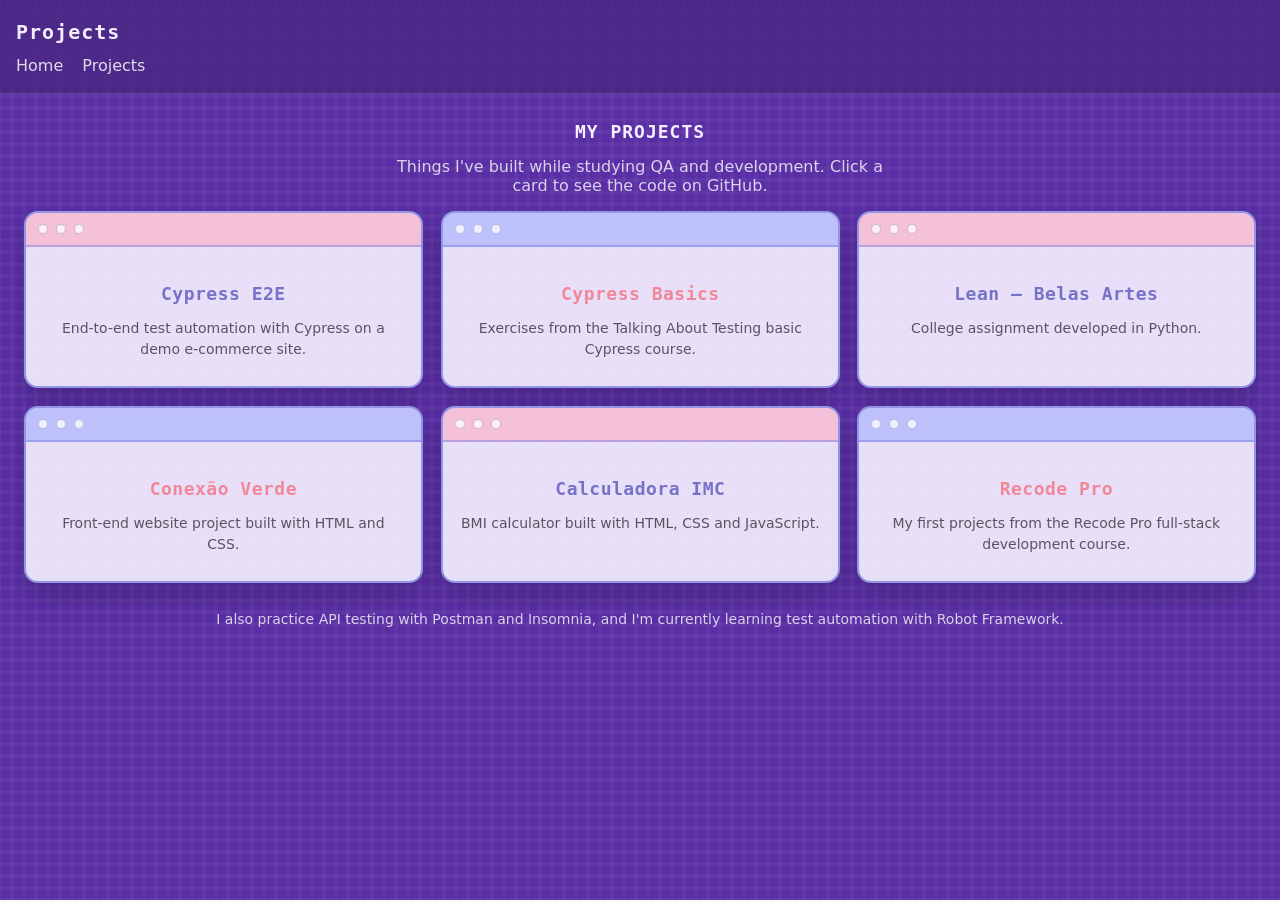
<file: projects.html>
<!doctype html>
<html lang="en">
<head>
  <meta charset="UTF-8" />
  <meta name="viewport" content="width=device-width, initial-scale=1.0"/>
  <title>Projects — Nathalie Giuliani</title>
  <link rel="stylesheet" href="./styles.css">
</head>
<body>
  <header class="header">
    <h1 data-testid="title">Projects</h1>
    <nav class="nav">
      <a href="./index.html" data-testid="nav-home">Home</a>
      <a href="./projects.html" data-testid="nav-projects">Projects</a>
    </nav>
  </header>

  <main class="container">

    <div class="contact-header">
      <h2 class="contact-title">My projects</h2>
      <p class="contact-subtitle">
        Things I've built while studying QA and development. Click a card to see the code on GitHub.
      </p>
    </div>

    <section class="window-grid window-grid--3" data-testid="projects-list" aria-label="Projects">

      <a class="window-card window--pink window-card--text" href="https://github.com/nansfromspace/automationexercise-cypress" target="_blank" rel="noopener">
        <div class="window-top">
          <span class="dot"></span><span class="dot"></span><span class="dot"></span>
        </div>
        <h3 class="window-title">Cypress E2E</h3>
        <p class="window-body">End-to-end test automation with Cypress on a demo e-commerce site.</p>
      </a>

      <a class="window-card window--blue window-card--text" href="https://github.com/nansfromspace/cypress-basico-v2" target="_blank" rel="noopener">
        <div class="window-top">
          <span class="dot"></span><span class="dot"></span><span class="dot"></span>
        </div>
        <h3 class="window-title">Cypress Basics</h3>
        <p class="window-body">Exercises from the Talking About Testing basic Cypress course.</p>
      </a>

      <a class="window-card window--pink window-card--text" href="https://github.com/nansfromspace/lean-belas-artes" target="_blank" rel="noopener">
        <div class="window-top">
          <span class="dot"></span><span class="dot"></span><span class="dot"></span>
        </div>
        <h3 class="window-title">Lean — Belas Artes</h3>
        <p class="window-body">College assignment developed in Python.</p>
      </a>

      <a class="window-card window--blue window-card--text" href="https://github.com/nansfromspace/conexao-verde" target="_blank" rel="noopener">
        <div class="window-top">
          <span class="dot"></span><span class="dot"></span><span class="dot"></span>
        </div>
        <h3 class="window-title">Conexão Verde</h3>
        <p class="window-body">Front-end website project built with HTML and CSS.</p>
      </a>

      <a class="window-card window--pink window-card--text" href="https://github.com/nansfromspace/calculadora-imc" target="_blank" rel="noopener">
        <div class="window-top">
          <span class="dot"></span><span class="dot"></span><span class="dot"></span>
        </div>
        <h3 class="window-title">Calculadora IMC</h3>
        <p class="window-body">BMI calculator built with HTML, CSS and JavaScript.</p>
      </a>

      <a class="window-card window--blue window-card--text" href="https://github.com/nansfromspace/Recode" target="_blank" rel="noopener">
        <div class="window-top">
          <span class="dot"></span><span class="dot"></span><span class="dot"></span>
        </div>
        <h3 class="window-title">Recode Pro</h3>
        <p class="window-body">My first projects from the Recode Pro full-stack development course.</p>
      </a>

    </section>

    <p class="projects-note">
      I also practice API testing with Postman and Insomnia, and I'm currently learning test automation with Robot Framework.
    </p>

  </main>

</body>
</html>
</file>
<file: styles.css>
:root{
  /* fundo */
  --bg: #5a2ea6;
  --border: rgba(255, 255, 255, 0.14);
  --text: rgba(255, 255, 255, 0.92);
  --muted: rgba(255, 255, 255, 0.78);
  --chip: rgba(0, 0, 0, 0.22);
  --accent: #d6a8ff;

  /* Paleta pastel (inspirada na imagem "Get to know me") */
  --pastel-bg: rgba(245, 238, 255, 0.92);
  --pastel-border: rgba(111, 120, 220, 0.70);
  --pastel-shadow: rgba(0,0,0,0.18);

  --top-pink: rgba(255, 170, 190, 0.55);
  --top-blue: rgba(155, 170, 255, 0.55);

  --title-purple: rgba(115, 112, 198, 0.98);
  --title-pink: rgba(242, 133, 152, 0.98);

  font-family: system-ui, Arial, sans-serif;
}

*{ box-sizing: border-box; }

body{
  margin: 0;
  min-height: 100vh;
  overflow-x: hidden;
  color: var(--text);
  background-color: var(--bg);
}

/* Pixelated background layers (retro vibe) */
body::before{
  content: "";
  position: fixed;
  inset: 0;
  z-index: -2;
  pointer-events: none;

  background:
    repeating-linear-gradient(
      0deg,
      rgba(255,255,255,0.12) 0px,
      rgba(255,255,255,0.12) 2px,
      transparent 2px,
      transparent 10px
    ),
    repeating-linear-gradient(
      90deg,
      rgba(255,255,255,0.12) 0px,
      rgba(255,255,255,0.12) 2px,
      transparent 2px,
      transparent 10px
    );

  background-size: 12px 12px;
  opacity: 0.35;
  animation: pixelMove 14s linear infinite;
}

@keyframes pixelMove{
  from{ transform: translate(0, 0); }
  to{ transform: translate(-24px, 24px); }
}

body::after{
  content: "";
  position: fixed;
  inset: 0;
  z-index: -3;
  pointer-events: none;

  background:
    repeating-linear-gradient(
      0deg,
      rgba(0,0,0,0.08) 0px,
      rgba(0,0,0,0.08) 4px,
      transparent 4px,
      transparent 22px
    ),
    repeating-linear-gradient(
      90deg,
      rgba(0,0,0,0.08) 0px,
      rgba(0,0,0,0.08) 4px,
      transparent 4px,
      transparent 22px
    );

  background-size: 24px 24px;
  opacity: 0.22;
  animation: pixelMoveSlow 22s linear infinite;
}

@keyframes pixelMoveSlow{
  from{ transform: translate(0, 0); }
  to{ transform: translate(30px, -30px); }
}

/*  Header / Nav */
.header{
  padding: 18px 16px;
  background: rgba(0,0,0,0.18);
  border-bottom: 1px solid var(--border);
  backdrop-filter: blur(6px);
}

.header h1{
  margin: 0 0 10px 0;
  letter-spacing: 0.4px;
}

.nav a{
  margin-right: 14px;
  text-decoration: none;
  color: var(--text);
  opacity: 0.9;
}

.nav a:hover{
  opacity: 1;
  color: var(--accent);
}

/*  Layout  */
.container{
  max-width: 100%;
  margin: 0;         /* ✅ sem margem */
  padding: 0;        /* ✅ sem padding */
}

/*  Hero (imagem colada a esquerda + texto a direita)  */
.hero{
  display: flex;
  align-items: stretch;
  justify-content: flex-start;
  gap: 0; 

  margin: 0 0 18px 0;
  padding: 0;
  border: 0;
  background: transparent;
}

/* coluna da imagem colada na esquerda */
.hero-left{
  flex: 0 0 56%;
  margin: 0;
  padding: 0;
}


.hero-image{
  display: block;
  width: 100%;
  height: 100%;
  min-height: 420px;
  object-fit: cover;   
  margin: 0;
  padding: 0;
  border: 0;
  border-radius: 0;
  box-shadow: none;
}


.hero-right{
  flex: 1;
  padding: 28px 24px;
  display: flex;
  flex-direction: column;
  justify-content: center;
}

.hero-title{ 
    margin: 0 0 8px 0;
    font-family: 'Press Start 2P', monospace;
    font-size: 18px;
    line-height: 1.4;
    letter-spacing: 0.5px;
    
}
.hero-subtitle{ margin: 0 0 12px 0; color: var(--muted); }

/*  Chips  */
.chips{
  display: flex;
  flex-wrap: wrap;
  gap: 8px;
  margin-top: 10px;
}

.chip{
  border: 1px solid rgba(255,255,255,0.14);
  background: var(--chip);
  padding: 6px 10px;
  border-radius: 999px;
  font-size: 12px;
  color: var(--text);
}

/* CONTACT = JANELINHAS (cores pastel da imagem) */
.window-grid{
  padding: 0 24px 28px;
  display: grid;
  grid-template-columns: repeat(4, 1fr);
  gap: 18px;
}

.window-card{
  display: block;
  text-decoration: none;
  border-radius: 14px;
  overflow: hidden;

  border: 2px solid var(--pastel-border);
  background: var(--pastel-bg);
  box-shadow: 0 14px 26px var(--pastel-shadow);

  transition: transform 180ms ease, box-shadow 180ms ease;
  will-change: transform;
}

.window-card:hover{
  transform: translateY(-6px) scale(1.03);
  box-shadow: 0 18px 34px rgba(0,0,0,0.26);
}

.window-top{
  height: 34px;
  display: flex;
  align-items: center;
  gap: 8px;
  padding: 0 12px;
  border-bottom: 2px solid rgba(111, 120, 220, 0.45);
}

.dot{
  width: 10px;
  height: 10px;
  border-radius: 999px;
  border: 1px solid rgba(95, 95, 150, 0.35);
  background: rgba(255,255,255,0.75);
}

.window-title{
  margin: 0;
  padding: 34px 18px 38px;
  text-align: center;

  font-weight: 900;
  line-height: 1.1;
  font-size: 26px;
  letter-spacing: 0.2px;
}

.window-title{
  font-family: 'Press Start 2P', monospace;
  font-size: 18px;  
  line-height: 1.4;
  letter-spacing: 0.5px;
}


/* variações pastel iguais ao estilo da imagem */
.window--pink .window-top{ background: var(--top-pink); }
.window--pink .window-title{ color: var(--title-purple); }

.window--blue .window-top{ background: var(--top-blue); }
.window--blue .window-title{ color: var(--title-pink); }

/* Responsive  */
@media (max-width: 900px){
  .hero{
    flex-direction: column;
  }

  .hero-left{
    flex: 0 0 auto;
  }

  .hero-image{
    min-height: 280px;
  }

  .hero-right{
    padding: 18px 16px;
  }

  .window-grid{
    grid-template-columns: 1fr;
    padding: 0 16px 24px;
  }

  .window-title{
    font-size: 22px;
  }
}
.contact-header{
  padding: 24px 24px 16px;
  text-align: center; 
  display: flex;
  flex-direction: column;
  align-items: center; 
}

.contact-title{
  font-family: 'Press Start 2P', monospace;
  font-size: 18px; 
  line-height: 1.6;
  margin: 0 0 10px 0;
  color: #f5eeff;
  text-transform: uppercase;
  letter-spacing: 1px;
}

.contact-subtitle{
  margin: 0;
  font-size: 16px;
  color: var(--muted);
  max-width: 520px; 
}
.header h1{
  font-family: 'Press Start 2P', monospace;
  font-size: 20px; 
  line-height: 1.4;
  letter-spacing: 1px;
  margin: 0 0 10px 0;
  color: #f5eeff;
}

.copy-hint{
  display: block;
  text-align: center;
  font-size: 12px;
  margin-bottom: 16px;
  color: rgba(0,0,0,0.55);
}

.copy-email{
  cursor: pointer;
}

.copy-email.copied .copy-hint{
  color: #4caf50;
  font-weight: 700;
}
.copy-email{ cursor: pointer; }

.copy-email.copied{
  outline: 3px solid rgba(120, 255, 180, 0.7);
}

/* cards with text content (resume / projects) */
.window-grid--3{
  grid-template-columns: repeat(3, 1fr);
}

.window-card--text .window-title{
  padding-bottom: 12px;
}

.window-body{
  margin: 0;
  padding: 0 18px 26px;
  text-align: center;
  font-size: 14px;
  line-height: 1.5;
  color: rgba(0,0,0,0.62);
}

.window-body strong{
  color: rgba(0,0,0,0.78);
}

.projects-note{
  margin: 0;
  padding: 0 24px 32px;
  text-align: center;
  font-size: 14px;
  color: var(--muted);
}

@media (max-width: 900px){
  .window-grid--3{
    grid-template-columns: 1fr;
  }
}
</file>
